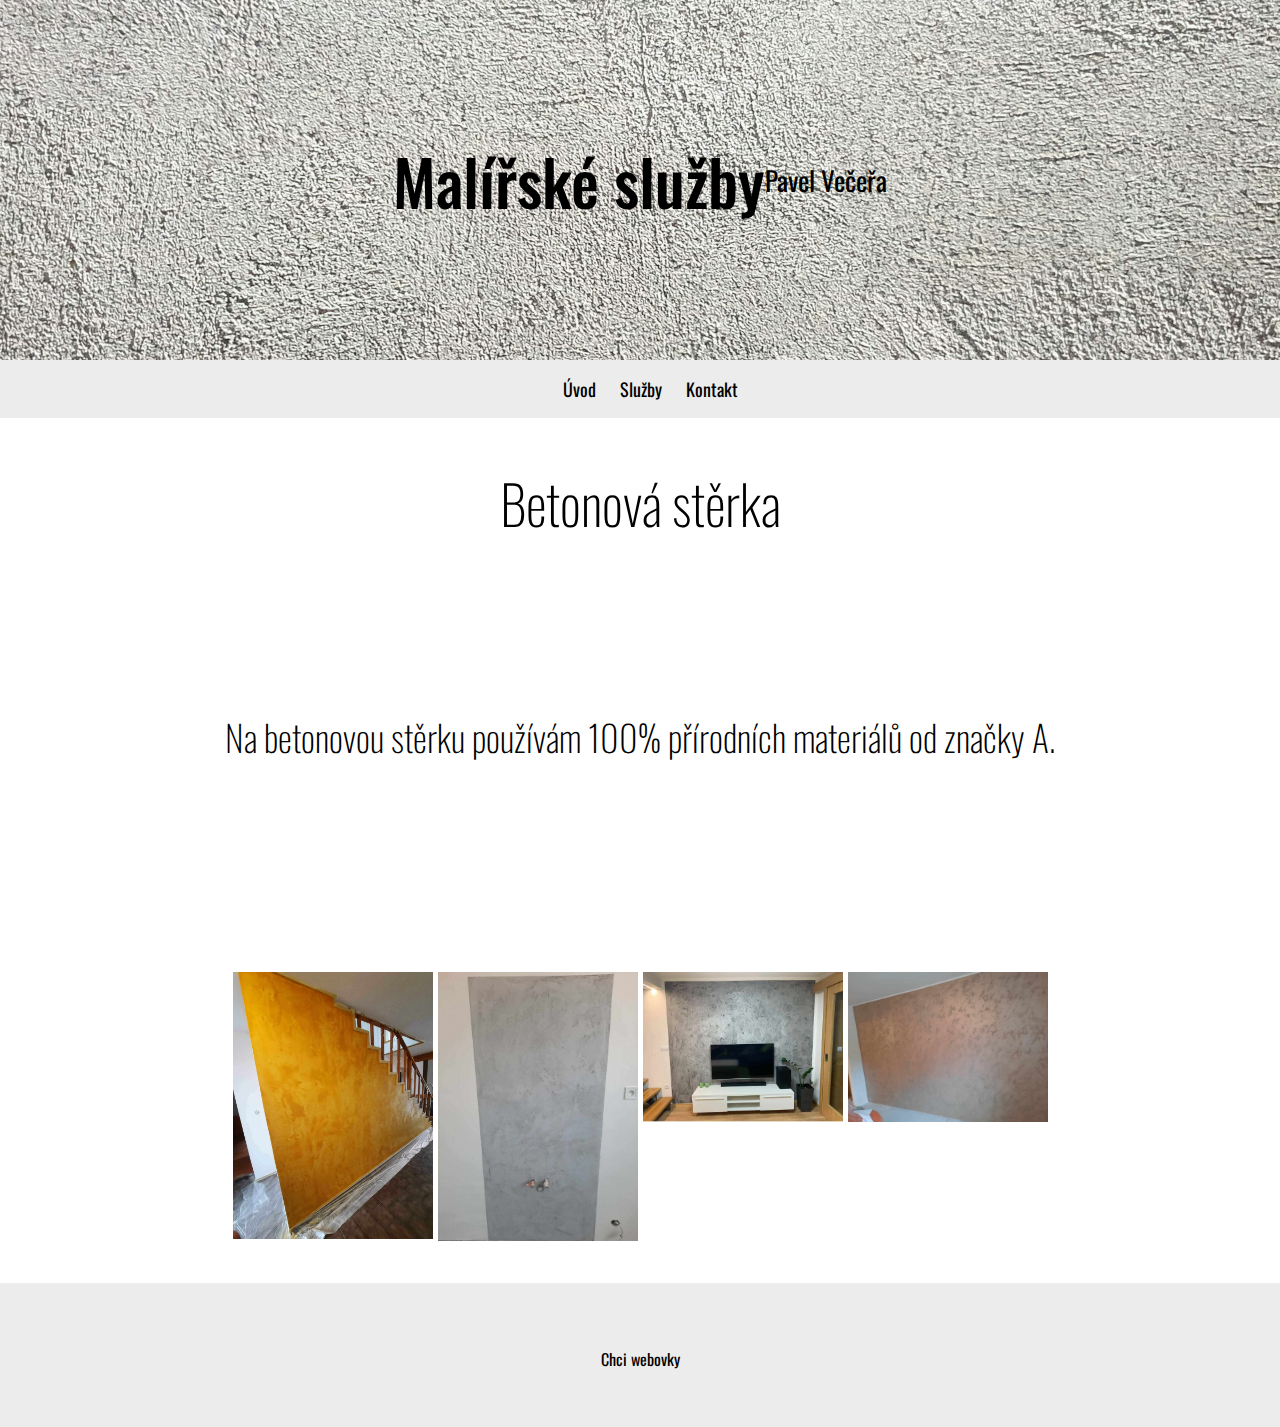
<file: concrete.html>
<!DOCTYPE html>
<html lang="en">
    <head>
        <meta charset="UTF-8">
        <meta name="viewport" content="width=device-width, initial-scale=1.0">
        <title>Galerie</title>
        <link rel="stylesheet" href="./style/style.css">
        <link rel="preconnect" href="https://fonts.googleapis.com">
        <link rel="preconnect" href="https://fonts.gstatic.com" crossorigin>
        <link href="https://fonts.googleapis.com/css2?family=Oswald:wght@200..700&display=swap" rel="stylesheet">
    </head>
    <body>
        <div class ="full-img" id="fullImgBox">
            <img src="gallery/stairs.jpg" id="fullImg">
            <span onclick="closeFullImg()">x</span>
       </div>

        <header>
            <h1><a href="./index.html">Malířské služby</a></h1>
            <h2>Pavel Večeřa</h2>
        </header>

        <nav>
            <ol>
                <li><a href="./index.html">Úvod</a></li>
                <li><a href="./services.html">Služby</a></li>
                <li><a href="./contact.html">Kontakt</a></li>
            </ol>
        </nav>

        <div class="middle">
            <h2>Betonová stěrka</h2>
            <div class="intro">
                Na betonovou stěrku používám 100% přírodních materiálů od značky A.
            </div>
            <div class="gallery">
                <img src="gallery/stairs.jpg" onclick="openFullImg(this.src)">
                <img src="gallery/concrete.jpg" onclick="openFullImg(this.src)">
                <img src="gallery/concrete2.jpg" onclick="openFullImg(this.src)">
                <img src="gallery/concrete3.jpg" onclick="openFullImg(this.src)">
            </div>

        </div>
        <script src="https://ajax.googleapis.com/ajax/libs/jquery/3.7.1/jquery.min.js"></script> 
        <script src="./index.js" charset="UTF-8"></script>
        <footer>
            <a href="mailto:honza.cech14@gmail.com">Chci webovky</a>
        </footer>
    </body>

</html>
</file>
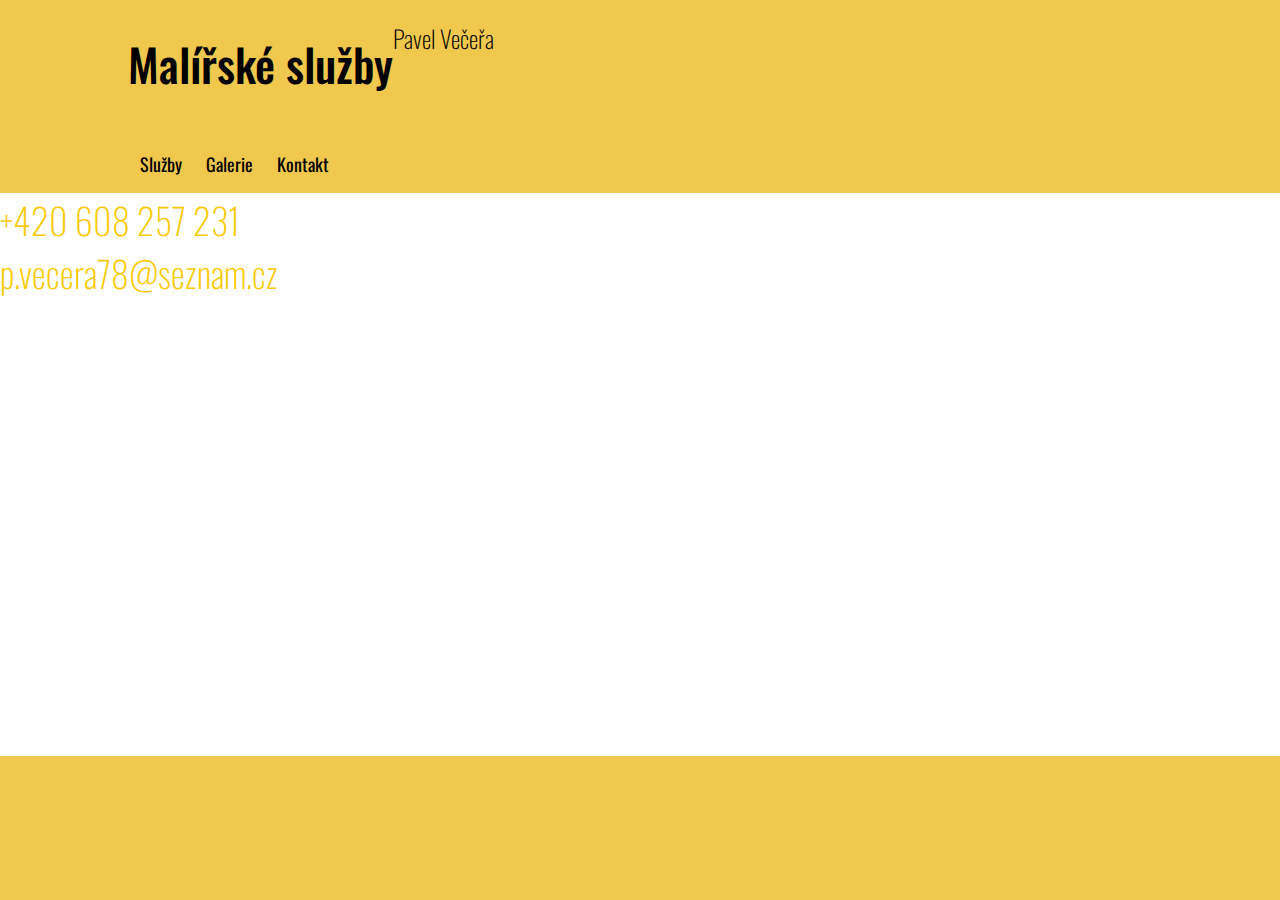
<file: contact.html>
<!DOCTYPE html>
<html lang="en">
    <head>
        <meta charset="UTF-8">
        <meta name="viewport" content="width=device-width, initial-scale=1.0">
        <title>Kontakt</title>
        <link rel="stylesheet" href="./style.css">
        <link rel="stylesheet" href="./mediaQ.css">
        <link rel="preconnect" href="https://fonts.googleapis.com">
        <link rel="preconnect" href="https://fonts.gstatic.com" crossorigin>
        <link href="https://fonts.googleapis.com/css2?family=Oswald:wght@200..700&display=swap" rel="stylesheet">
    </head>
    <body>
        <header>
            <h1><a href="./index.html">Malířské služby</a></h1>
            <h2>Pavel Večeřa</h2>
        </header>
        <nav>
            <ol>
                <a href="./services.html"><li>Služby</li></a>
                <a href="./gallery.html"><li >Galerie</li></a>
                <a href="./contact.html"><li>Kontakt</li></a>

            </ol>
        </nav>
        <div class="middle">
            <!--<img src="./img/telephone.jpg">-->

            +420 608 257 231
            <br>
            p.vecera78@seznam.cz
        </div>
        <footer>
            
        </footer>
    </body>

</html>
</file>
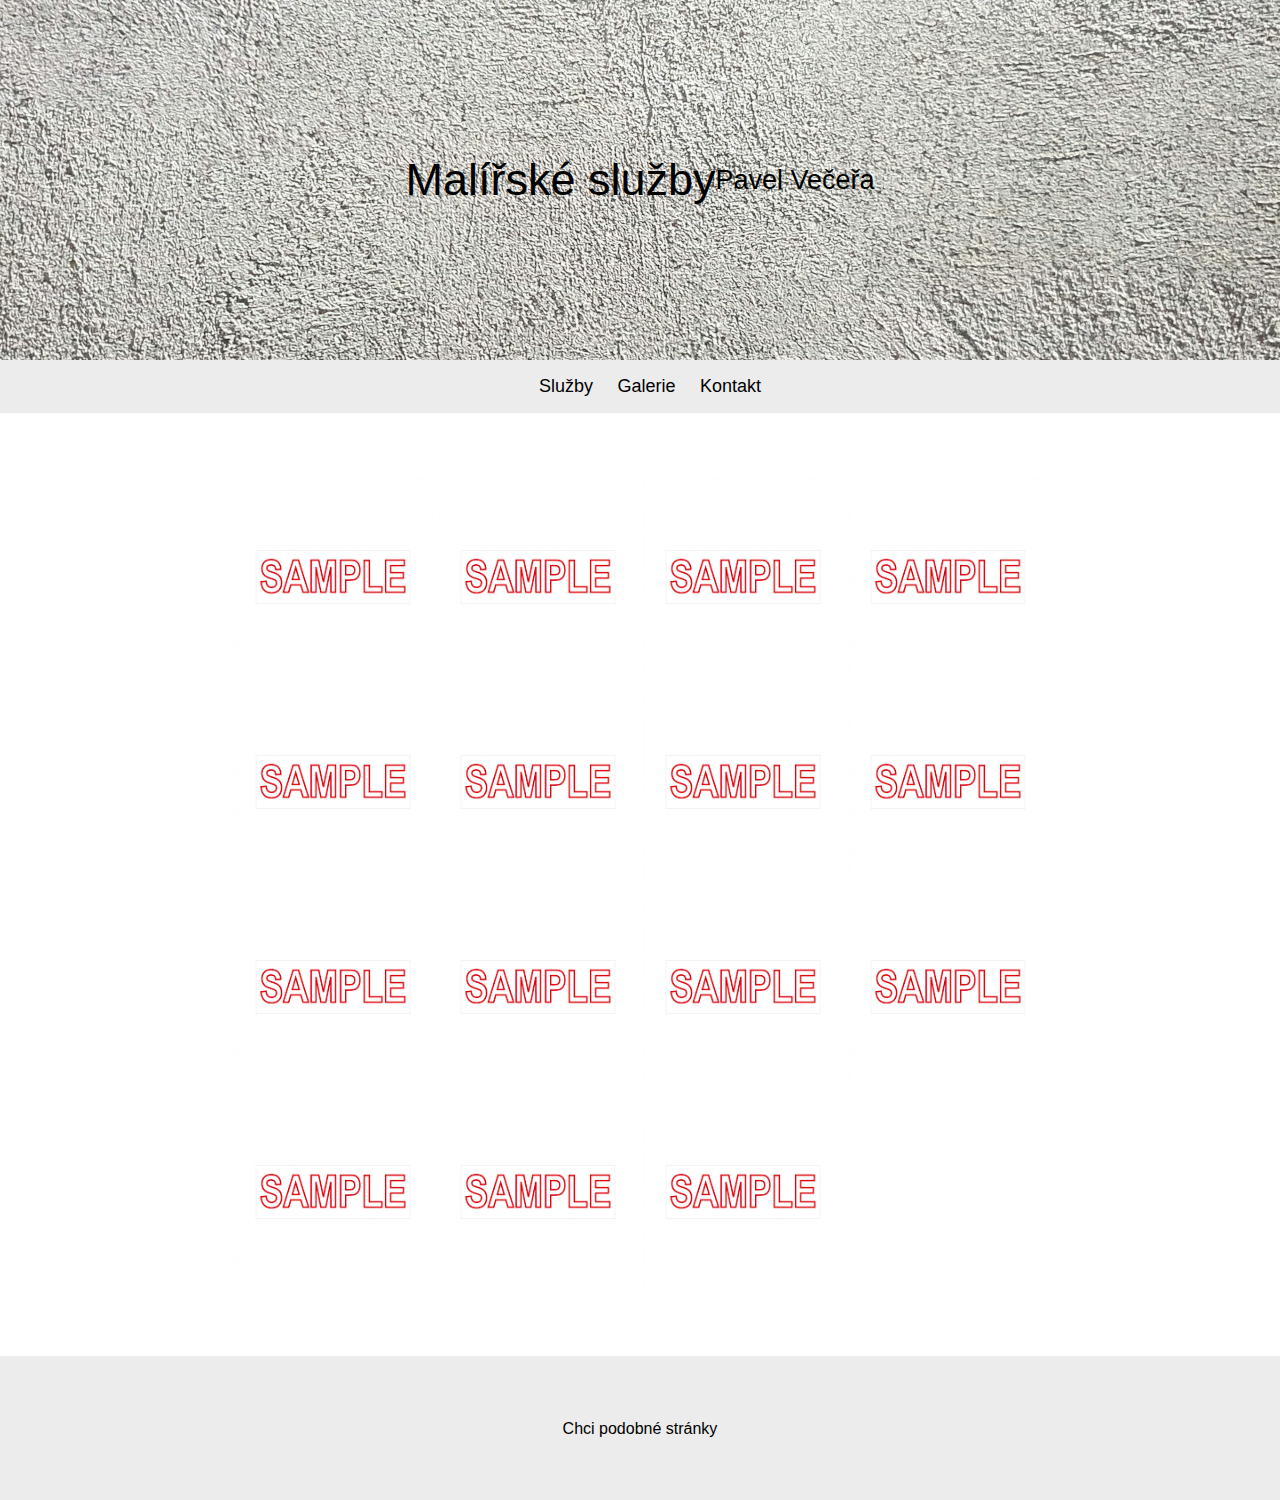
<file: gallery.html>
<!DOCTYPE html>
<html lang="en">
    <head>
        <meta charset="UTF-8">
        <meta name="viewport" content="width=device-width, initial-scale=1.0">
        <title>Galerie</title>
        <link rel="stylesheet" href="./style/style.css">
        <link rel="stylesheet" href="./style/mediaQ.css">
        <link rel="stylesheet" href="./style/gallery.css">        
        <link rel="preconnect" href="https://fonts.googleapis.com">
        <link rel="preconnect" href="https://fonts.gstatic.com" crossorigin>
        <link href="https://fonts.googleapis.com/css2?family=Oswald:wght@200..700&display=swap" rel="stylesheet">
    </head>
    <body>
        <header>
            <h1><a href="./index.html">Malířské služby</a></h1>
            <h2>Pavel Večeřa</h2>
        </header>
        <nav>
            <ol>
                <a href="./services.html"><li>Služby</li></a>
                <a href="./gallery.html"><li >Galerie</li></a>
                <a href="./contact.html"><li>Kontakt</li></a>

            </ol>
        </nav>
        <div class ="full-img" id="fullImgBox">
            <img src="img/sample.png" id="fullImg">
            <span onclick="closeFullImg()">x</span>
        </div>
        <div class="gallery">
            <img src="img/sample.png" onclick="openFullImg(this.src)">
            <img src="img/sample.png" onclick="openFullImg(this.src)">
            <img src="img/sample.png" onclick="openFullImg(this.src)">
            <img src="img/sample.png" onclick="openFullImg(this.src)">
            <img src="img/sample.png" onclick="openFullImg(this.src)">
            <img src="img/sample.png" onclick="openFullImg(this.src)">
            <img src="img/sample.png" onclick="openFullImg(this.src)">
            <img src="img/sample.png" onclick="openFullImg(this.src)">
            <img src="img/sample.png" onclick="openFullImg(this.src)">
            <img src="img/sample.png" onclick="openFullImg(this.src)">
            <img src="img/sample.png" onclick="openFullImg(this.src)">
            <img src="img/sample.png" onclick="openFullImg(this.src)">
            <img src="img/sample.png" onclick="openFullImg(this.src)">
            <img src="img/sample.png" onclick="openFullImg(this.src)">
            <img src="img/sample.png" onclick="openFullImg(this.src)">

        </div>
        <script src="https://ajax.googleapis.com/ajax/libs/jquery/3.7.1/jquery.min.js"></script> 
        <script src="./index.js" charset="UTF-8"></script>
        <footer>
            <a href="mailto:honza.cech14@gmail.com">Chci podobné stránky</a>
        </footer>
    </body>

</html>
</file>
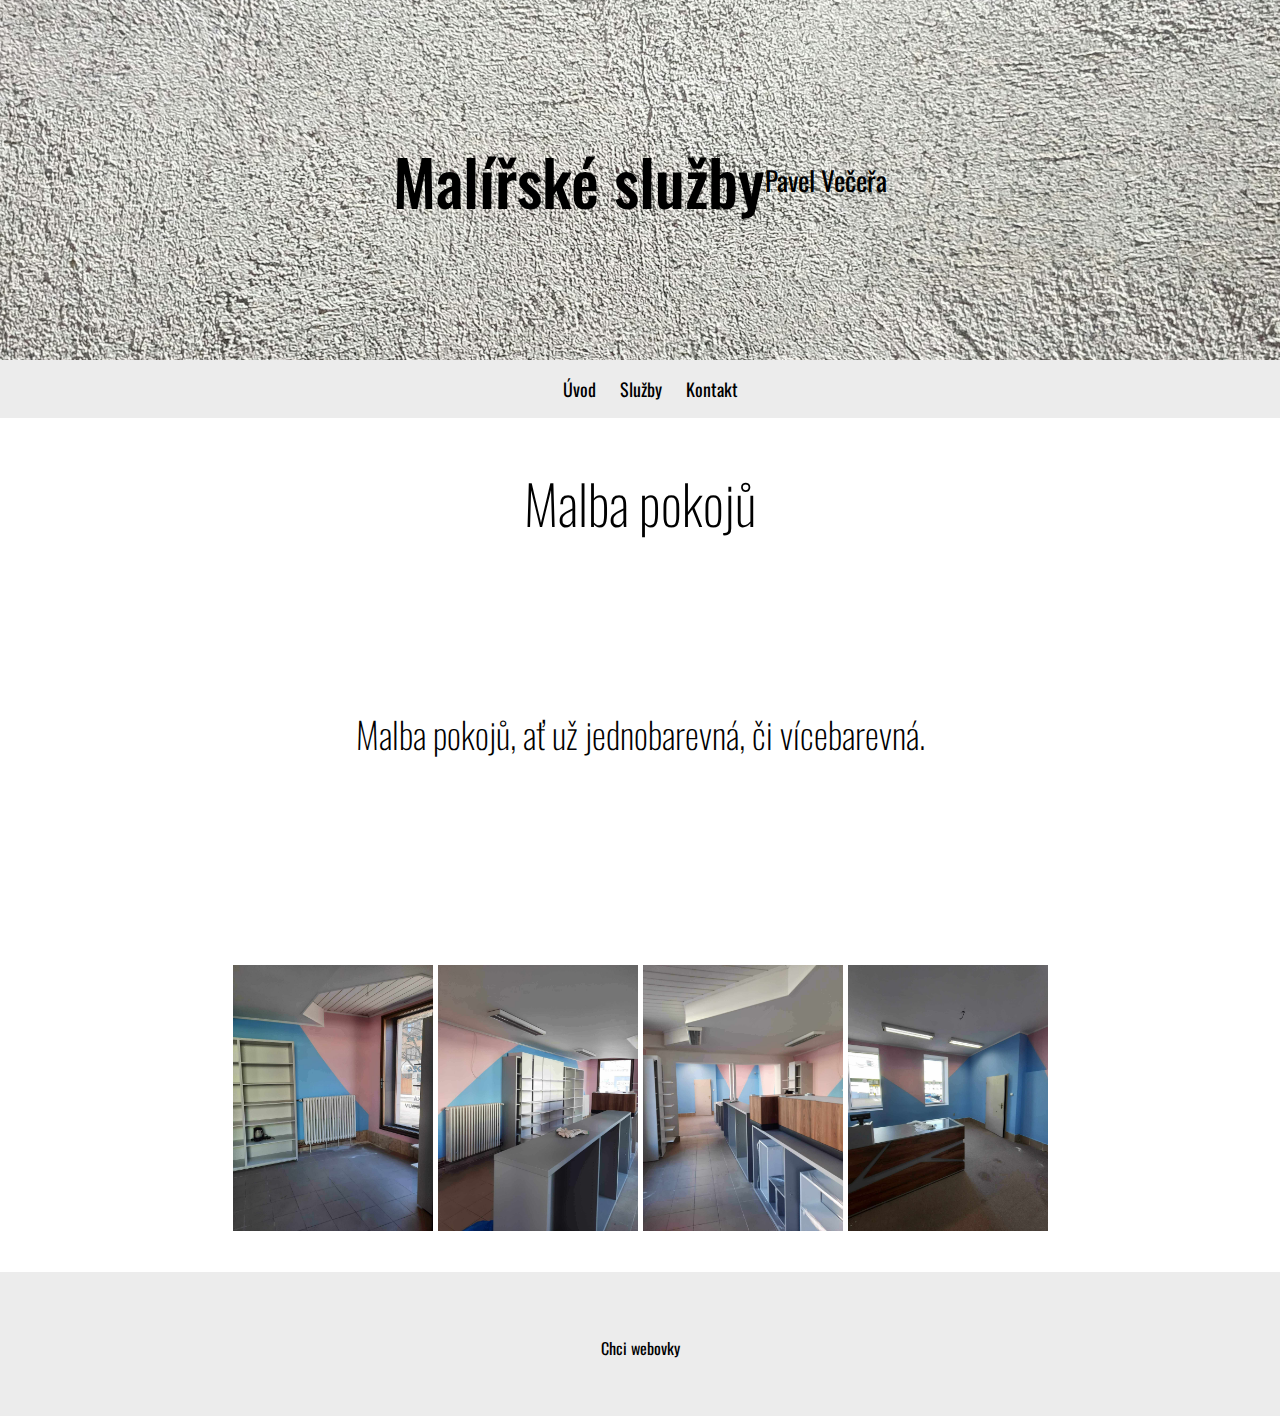
<file: paint.html>
<!DOCTYPE html>
<html lang="en">
    <head>
        <meta charset="UTF-8">
        <meta name="viewport" content="width=device-width, initial-scale=1.0">
        <title>Galerie</title>
        <link rel="stylesheet" href="./style/style.css">
        <link rel="preconnect" href="https://fonts.googleapis.com">
        <link rel="preconnect" href="https://fonts.gstatic.com" crossorigin>
        <link href="https://fonts.googleapis.com/css2?family=Oswald:wght@200..700&display=swap" rel="stylesheet">
    </head>
    <body>
        <div class ="full-img" id="fullImgBox">
            <img src="gallery/dual.jpg" id="fullImg">
            <span onclick="closeFullImg()">x</span>
       </div>

        <header>
            <h1><a href="./index.html">Malířské služby</a></h1>
            <h2>Pavel Večeřa</h2>
        </header>

        <nav>
            <ol>
                <li><a href="./index.html">Úvod</a></li>
                <li><a href="./services.html">Služby</a></li>
                <li><a href="./contact.html">Kontakt</a></li>
            </ol>
        </nav>

        <div class="middle">
            <h2>Malba pokojů</h2>
            <div class="intro">
                Malba pokojů, ať už jednobarevná, či vícebarevná.
            </div>
            <div class="gallery">
                <img src="gallery/dual.jpg" onclick="openFullImg(this.src)">
                <img src="gallery/dual2.jpg" onclick="openFullImg(this.src)">
                <img src="gallery/dual3.jpg" onclick="openFullImg(this.src)">
                <img src="gallery/dual4.jpg" onclick="openFullImg(this.src)">
            </div>

        </div>
        <script src="https://ajax.googleapis.com/ajax/libs/jquery/3.7.1/jquery.min.js"></script> 
        <script src="./index.js" charset="UTF-8"></script>
        <footer>
            <a href="mailto:honza.cech14@gmail.com">Chci webovky</a>
        </footer>
    </body>

</html>
</file>
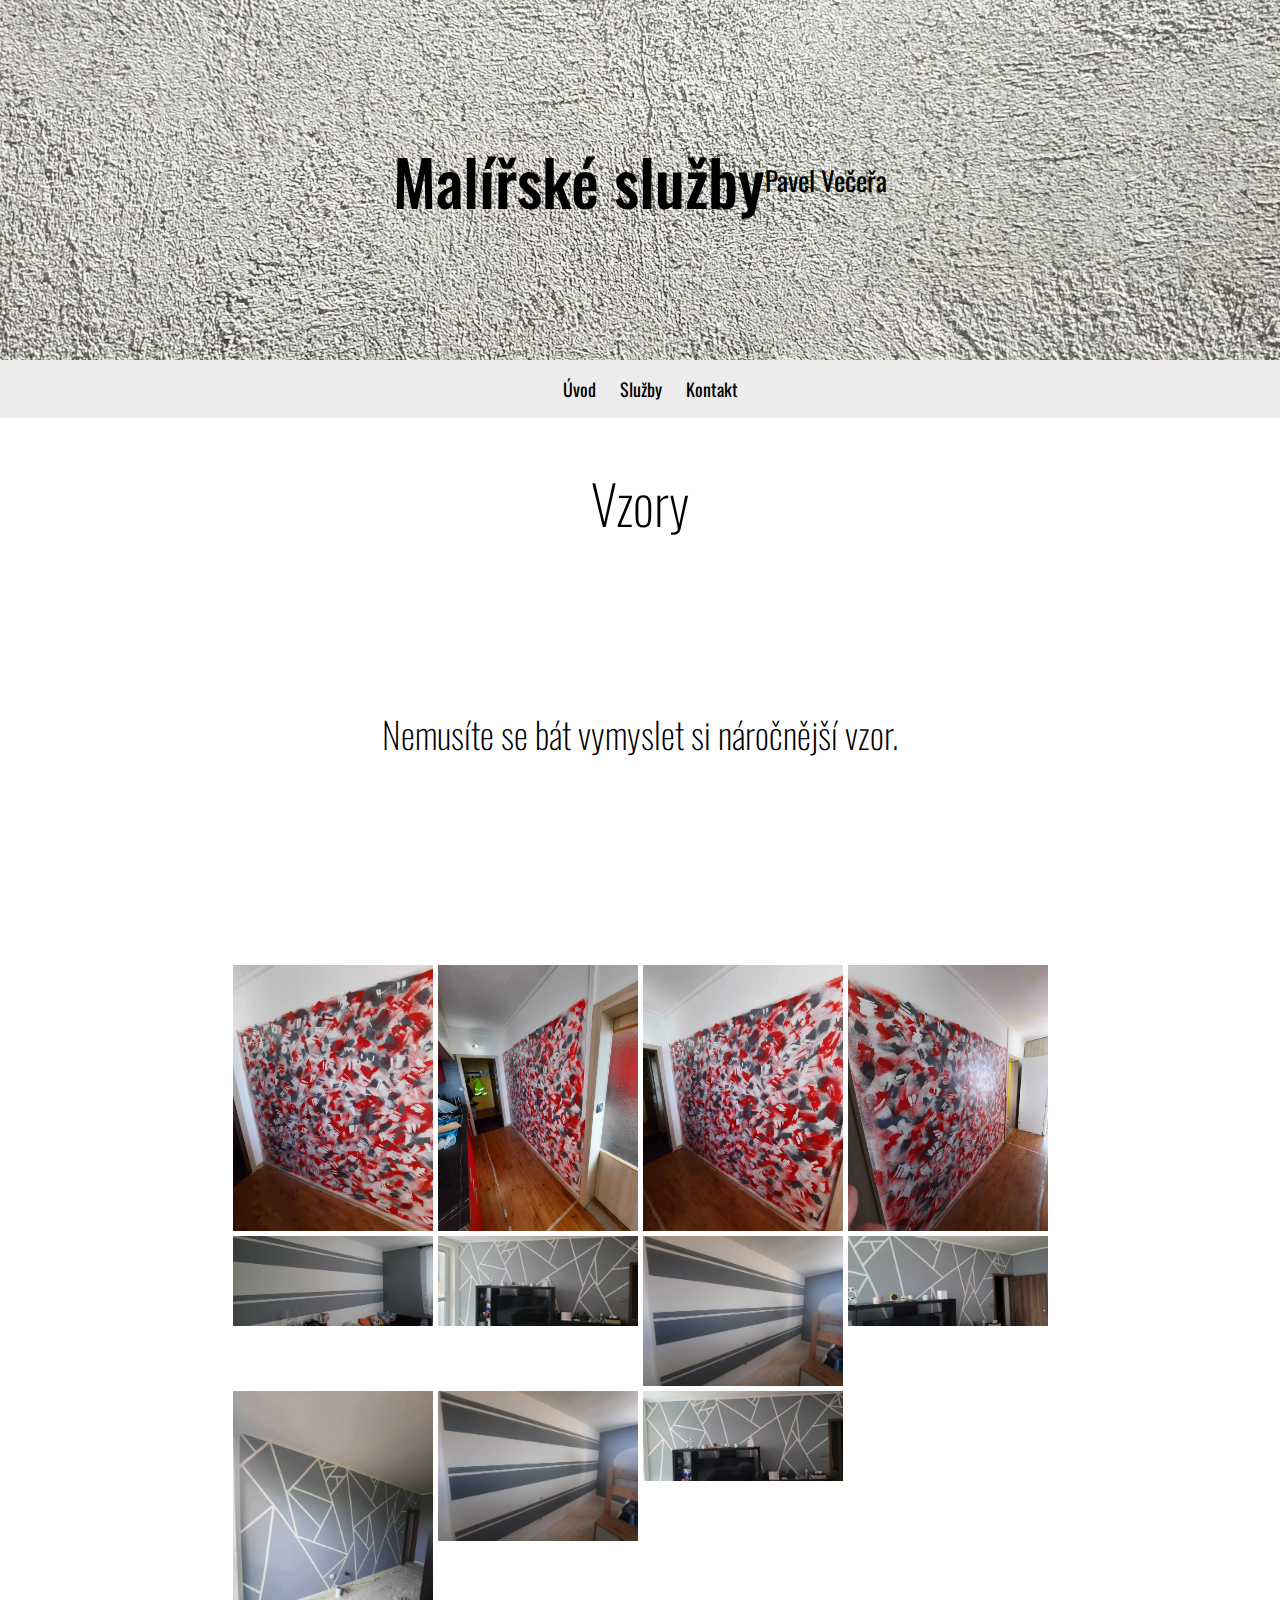
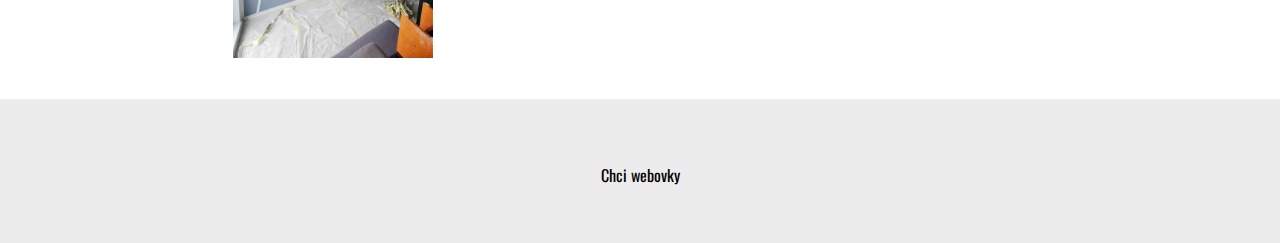
<file: pattern.html>
<!DOCTYPE html>
<html lang="en">
    <head>
        <meta charset="UTF-8">
        <meta name="viewport" content="width=device-width, initial-scale=1.0">
        <title>Galerie</title>
        <link rel="stylesheet" href="./style/style.css">
        <link rel="preconnect" href="https://fonts.googleapis.com">
        <link rel="preconnect" href="https://fonts.gstatic.com" crossorigin>
        <link href="https://fonts.googleapis.com/css2?family=Oswald:wght@200..700&display=swap" rel="stylesheet">
    </head>
    <body>
        <div class ="full-img" id="fullImgBox">
            <img src="gallery/pattern.jpg" id="fullImg">
            <span onclick="closeFullImg()">x</span>
       </div>

        <header>
            <h1><a href="./index.html">Malířské služby</a></h1>
            <h2>Pavel Večeřa</h2>
        </header>

        <nav>
            <ol>
                <li><a href="./index.html">Úvod</a></li>
                <li><a href="./services.html">Služby</a></li>
                <li><a href="./contact.html">Kontakt</a></li>
            </ol>
        </nav>

        <div class="middle">
            <h2>Vzory</h2>
            <div class="intro">
                Nemusíte se bát vymyslet si náročnější vzor.
            </div>
            <div class="gallery">
                <img src="gallery/pattern.jpg" onclick="openFullImg(this.src)">
                <img src="gallery/pattern2.jpg" onclick="openFullImg(this.src)">
                <img src="gallery/pattern3.jpg" onclick="openFullImg(this.src)">
                <img src="gallery/pattern4.jpg" onclick="openFullImg(this.src)">

                <img src="gallery/stripes2.jpg" onclick="openFullImg(this.src)">
                <img src="gallery/triangle2.jpg" onclick="openFullImg(this.src)">
                <img src="gallery/stripes3.jpg" onclick="openFullImg(this.src)">
                <img src="gallery/triangle3.jpg" onclick="openFullImg(this.src)">

                <img src="gallery/triangle.jpg" onclick="openFullImg(this.src)">
                <img src="gallery/stripes.jpg" onclick="openFullImg(this.src)">
                <img src="gallery/triangle4.jpg" onclick="openFullImg(this.src)">

            </div>

        </div>
        <script src="https://ajax.googleapis.com/ajax/libs/jquery/3.7.1/jquery.min.js"></script> 
        <script src="./index.js" charset="UTF-8"></script>
        <footer>
            <a href="mailto:honza.cech14@gmail.com">Chci webovky</a>
        </footer>
    </body>

</html>
</file>
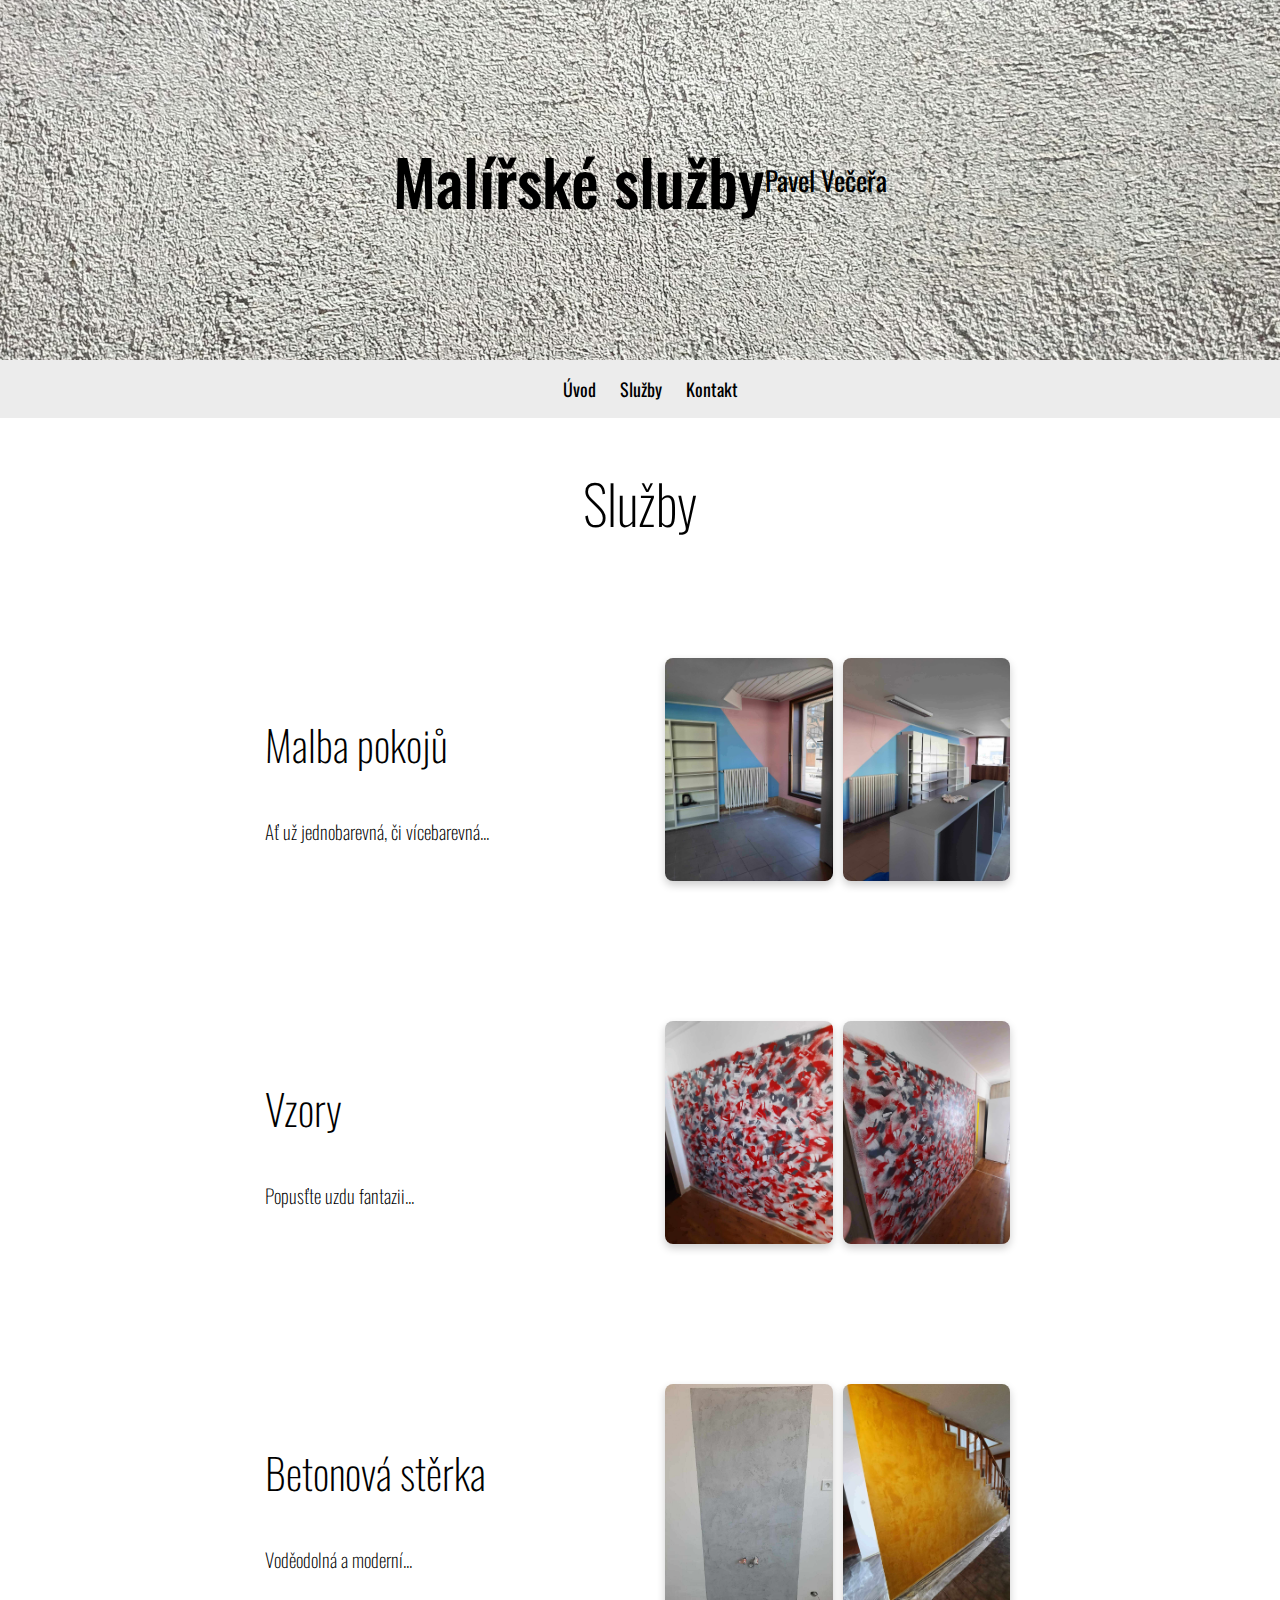
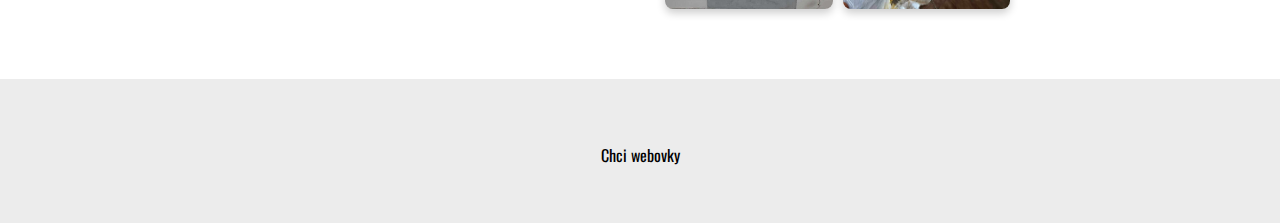
<file: services.html>
<!DOCTYPE html>
<html lang="en">
    <head>
        <meta charset="UTF-8">
        <meta name="viewport" content="width=device-width, initial-scale=1.0">
        <title>Služby</title>
        <link rel="stylesheet" href="./style/style.css">
        <link rel="preconnect" href="https://fonts.googleapis.com">
        <link rel="preconnect" href="https://fonts.gstatic.com" crossorigin>
        <link href="https://fonts.googleapis.com/css2?family=Oswald:wght@200..700&display=swap" rel="stylesheet">
    </head>
    <body>
        <header>
            <h1><a href="./index.html">Malířské služby</a></h1>
            <h2>Pavel Večeřa</h2>
        </header>

        <nav>
            <ol>
                <li><a href="./index.html">Úvod</a></li>
                <li><a href="./services.html">Služby</a></li>
                <li><a href="./contact.html">Kontakt</a></li>
            </ol>
        </nav>

        <div class="middle">

            <div class="section">
                <h2>Služby</h2>
                <a href="./paint.html">
                    <div class="technique">
                        <div class="content">
                            <h3>Malba pokojů</h3>
                            <p>Ať už jednobarevná, či vícebarevná...</p>
                        </div>
                        <div class="images">
                            <img src="gallery/dual.jpg">
                            <img src="gallery/dual2.jpg">
                        </div>
                    </div>
                </a>

                <a href="./pattern.html">
                    <div class="technique">
                        <div class="content">
                            <h3>Vzory</h3>
                            <p>Popusťte uzdu fantazii...</p>
                        </div>
                        <div class="images">
                            <img src="gallery/pattern.jpg">
                            <img src="gallery/pattern4.jpg">
                        </div>
                    </div>
                </a>

                <a href="./concrete.html">
                    <div class="technique">
                        <div class="content">
                            <h3>Betonová stěrka</h3>
                            <p>Voděodolná a moderní...</p>
                        </div>
                        <div class="images">
                            <img src="gallery/concrete.jpg">
                            <img src="gallery/stairs.jpg">
        
                        </div>
                    </div>
                </a>

            </div>


        </div>
        <script src="https://ajax.googleapis.com/ajax/libs/jquery/3.7.1/jquery.min.js"></script> 
        <script src="./index.js" charset="UTF-8"></script>
        <footer>
            <a href="mailto:honza.cech14@gmail.com">Chci webovky</a>
        </footer>
    </body>

</html>
</file>
<file: style/style.css>
/*#region General*/

html{
    margin: 0;
}

header{
    color: black;
    background-color: #ECECEC;
    background-image: url("../img/concrete_title2.jpg");
    background-position: center;
    background-repeat: no-repeat;
    margin: 0;
    display: flex;
    justify-content: center;
    align-items: center;
    height: 40vh;
}
body{
    font-family: "Oswald", sans-serif;
    margin: 0;
}
a{
    text-decoration: none;
    color: inherit;
}
h1{
    font-size: 7vh;
    font-weight: 500;
}
header h2{
    font-size: 3vh;
    font-weight: 400;
}
h2{
    text-align: center;
    font-weight: 200;
}
h3{
    font-weight: 200;
}
nav{
    color: black;
    background-color: #ECECEC ;
    display: flex;
    text-decoration: none;
    justify-content: center;
    position: relative;
    align-items: center;

}
nav li {
    display: inline-block;
    margin-right: 20px;
    font-size: large;
}
ol{
    list-style: none;
}
ul{
    list-style: none;
}
hr{
    margin: 10% 5%;
}

.middle {
    font-size: 4vh;
    font-weight: 100;
    color: black;
    justify-self: center;
    align-self: center;
    -webkit-font-smoothing: antialiased;
    -moz-osx-font-smoothing: grayscale;
}

.intro {
    display: flex;
    flex-direction: column;
    justify-content: center;
    align-items: center; /* Added */
    margin: 20% 0;
    padding: 1px; /* Prevent margin collapsing */
}

.contact {
    display: block;
    text-align: center;
    margin-bottom: 25%;
}

.contact ul {
    list-style: none; /* Added */
    margin: 20px;
    padding: 0; /* Added */
    text-align: center; /* Ensure alignment */
}

.contact ul li {
    line-height: 1.5; /* Changed to relative */
    padding-left: 20px;
}

footer{
    color: black;
    background-color: #ECECEC;
    text-align: center;
    padding-top: 5%;
    padding-bottom: 5%;
    bottom: 0;
    width: 100%;
    height: 1rem;
}
/*#endregion*/

/*#region Techniques*/

/* General Technique Styling */
.technique {
    display: flex;
    flex-wrap: wrap; /* Wraps content for responsiveness */
    align-items: center;
    padding: 50px;
    height: auto;
}

.technique:nth-child(even) {
    background-color: #f9f9f9; /* Alternate background for techniques */
}

.technique:nth-child(odd) {
    background-color: #fff;
}

/* Text Content Styling */
.content {
    flex: 1;
    padding: 20px;
    min-width: 300px;
}

.content p {
    font-size: 1.2rem;
    line-height: 1.6;
}

/* Image Section Styling */
.images {
    flex: 1;
    display: flex;
    flex-wrap: wrap;
    justify-content: center;
    gap: 10px;
    padding: 20px;
    min-width: 300px;
}

.images img {
    width: calc(50% - 10px); /* Half width with gap */
    max-width: 200px;
    height: auto;
    border-radius: 8px;
    box-shadow: 0 4px 8px rgba(0, 0, 0, 0.2);
}

#igref{
    margin-top: 10vh;
    font-size: 2rem;
    text-align: center;

}

.gallery{
    display: grid;
    margin: 0 auto;
    width: min-content;
    padding-top: 5%;
    padding-bottom: 5%;
    grid-template-columns: 1fr 1fr 1fr 1fr;
    gap: 5px;
}
.gallery img{
    width: 200px;
    cursor: pointer;
}
.gallery img:hover{
    box-shadow: 0 32px 75px rgba(68, 77, 136, 0.3);
}

@media (max-width: 768px) {
    header{
        padding: 10% 0% 0% 0%;
    }
    .intro {
        margin: 20% 10%;
        font-size: 3vh;
    }
    /* Stack content for smaller screens */
    .technique {
        flex-direction: column;
        text-align: center;
    }

    .images img {
        width: calc(100% - 10px);
    }
}

@media (max-width: 500px) {
    header h2{
        display: none;
    }
}
/*#endregion*/

/*#region Fullscrean*/
.full-img{
    width: 100%;
    height: 100vh;
    background: rgba(0, 0, 0, 0.9);
    position: fixed;
    top: 0;
    left: 0;
    display: none;
    align-items: center;
    justify-content: center;
    z-index: 100;
}

.full-img img{
    width: 90%;
    max-width: 500px;
}

.full-img span{
    position: absolute;
    top: 5%;
    right: 5%;
    font-size: 30px;
    color: #fff;
    cursor: pointer;
}

/*#endregion*/
</file>
<file: style.css>
html{
    margin: 0;
}

a{
    text-decoration: none;
    color: inherit;
}
header{
    color: #000;
    background-color: #F1C84E ;/*https://colorhunt.co/palette/ffe0371dcd9f088c6f23033c/?ref=tab*/
    margin: 0;
    padding-left: 10%;
    padding-right: 10%;
    display: flex;
    height: 15vh;
}
body{

    font-family: "Oswald", sans-serif;
    margin: 0;
    padding: 0;
    display: flex;
    flex-direction: column;
    min-height: 100vh;
    flex-direction: column;
}
h1{
    font-size: 5vh;
    font-weight: 500;
}
h2{
    font-weight: 200;
}
nav{
    background-color: #F1C84E ;
    display: flex;
    text-decoration: none;
    position: relative;
    align-items: center;
    padding-left: 100px;

}
ol{
    list-style: none;
}
nav li {
    display: inline-block;
    margin-right: 20px;
    font-size: large;
  }

.middle {
    margin-left: 10%;
    font-size: 6vh;
    font-weight: 100;
    color: #F9CA05;/*#FFE037;*/
    display: grid;
    grid-template-columns: 50% 50%;
}
.middle p{
    justify-self: center;
    align-self: center;

}

.middle img{
    justify-self: top;
    align-self: center;
    height: 55vh;
}
footer{
    background-color: #F1C84E ;
    text-align: center;
    padding-top: 5%;
    padding-bottom: 5%;
    bottom: 0;
    width: 100%;
    position: absolute;
    height: 1rem;
}
</file>
<file: mediaQ.css>
@media (max-width: 1300px) {

    h1{
        font-size: 5vh;
    }
    .middle{
        font-size: 4vh;
        margin-left: 0%;

    }
}


@media (max-width: 500px) {

    h1{
        font-size: 4vh;
    }
    .middle{
        font-size: 4vh;
        margin-left: 0%;
        display: flex;
        justify-content: center;
        text-align: centers;
    }
    .middle img{
        display: none;

    }
}
</file>
<file: style/mediaQ.css>
@media (max-width: 1300px) {

    h1{
        font-size: 5vh;
    }
    .middle{
        font-size: 4vh;
        margin-left: 0%;

    }
}


@media (max-width: 1050px) {
    .gallery{
        grid-template-columns: 1fr 1fr 1fr;

    }
    
}


@media (max-width: 650px) {
    
    .gallery{
        grid-template-columns: 1fr 1fr;
        
    }
}


@media (max-width: 500px) {

    h1{
        font-size: 4vh;
    }
    .middle{
        font-size: 4vh;
        margin-left: 0%;
        display: flex;
        justify-content: center;
        text-align: centers;
    }
    .middle img{
        display: none;

    }
    .gallery{
        grid-template-columns: 1fr 1fr;
        margin-left: 2.5%;
        margin-right: 2.5%;
    }
}


@media (max-width: 410px) {
    .gallery{
        grid-template-columns: 1fr 1fr;
        margin-left: 0%;
        margin-right: 0%;
    }
    
}


@media (max-width: 380px) {
    .gallery{
        grid-template-columns: 1fr;
        margin-left: 25%;
        margin-right: 25%;
        align-items: center;
    }
    
}
</file>
<file: style/gallery.css>
.full-img{
    width: 100%;
    height: 100vh;
    background: rgba(0, 0, 0, 0.9);
    position: fixed;
    top: 0;
    left: 0;
    display: none;
    align-items: center;
    justify-content: center;
    z-index: 100;
}

.full-img img{
    width: 90%;
    max-width: 500px;
}

.full-img span{
    position: absolute;
    top: 5%;
    right: 5%;
    font-size: 30px;
    color: #fff;
    cursor: pointer;
}
body {
    margin: 0;
    font-family: Arial, sans-serif;
}

/* General Section Styling */
.section {
    display: flex;
    flex-wrap: wrap; /* Wraps content for responsiveness */
    align-items: center;
    padding: 50px;
    height: auto;
}

.section:nth-child(even) {
    background-color: #f9f9f9; /* Alternate background for sections */
}

.section:nth-child(odd) {
    background-color: #fff;
}

/* Text Content Styling */
.content {
    flex: 1;
    padding: 20px;
    min-width: 300px;
}

.content h1 {
    font-size: 2rem;
    margin-bottom: 10px;
}

.content p {
    font-size: 1.2rem;
    line-height: 1.6;
}

/* Image Section Styling */
.images {
    flex: 1;
    display: flex;
    flex-wrap: wrap;
    justify-content: center;
    gap: 10px;
    padding: 20px;
    min-width: 300px;
}

.images img {
    width: calc(50% - 10px); /* Half width with gap */
    max-width: 200px;
    height: auto;
    border-radius: 8px;
    box-shadow: 0 4px 8px rgba(0, 0, 0, 0.2);
}

@media (max-width: 768px) {
    /* Stack content for smaller screens */
    .section {
        flex-direction: column;
        text-align: center;
    }

    .images img {
        width: calc(100% - 10px);
    }
}
</file>
